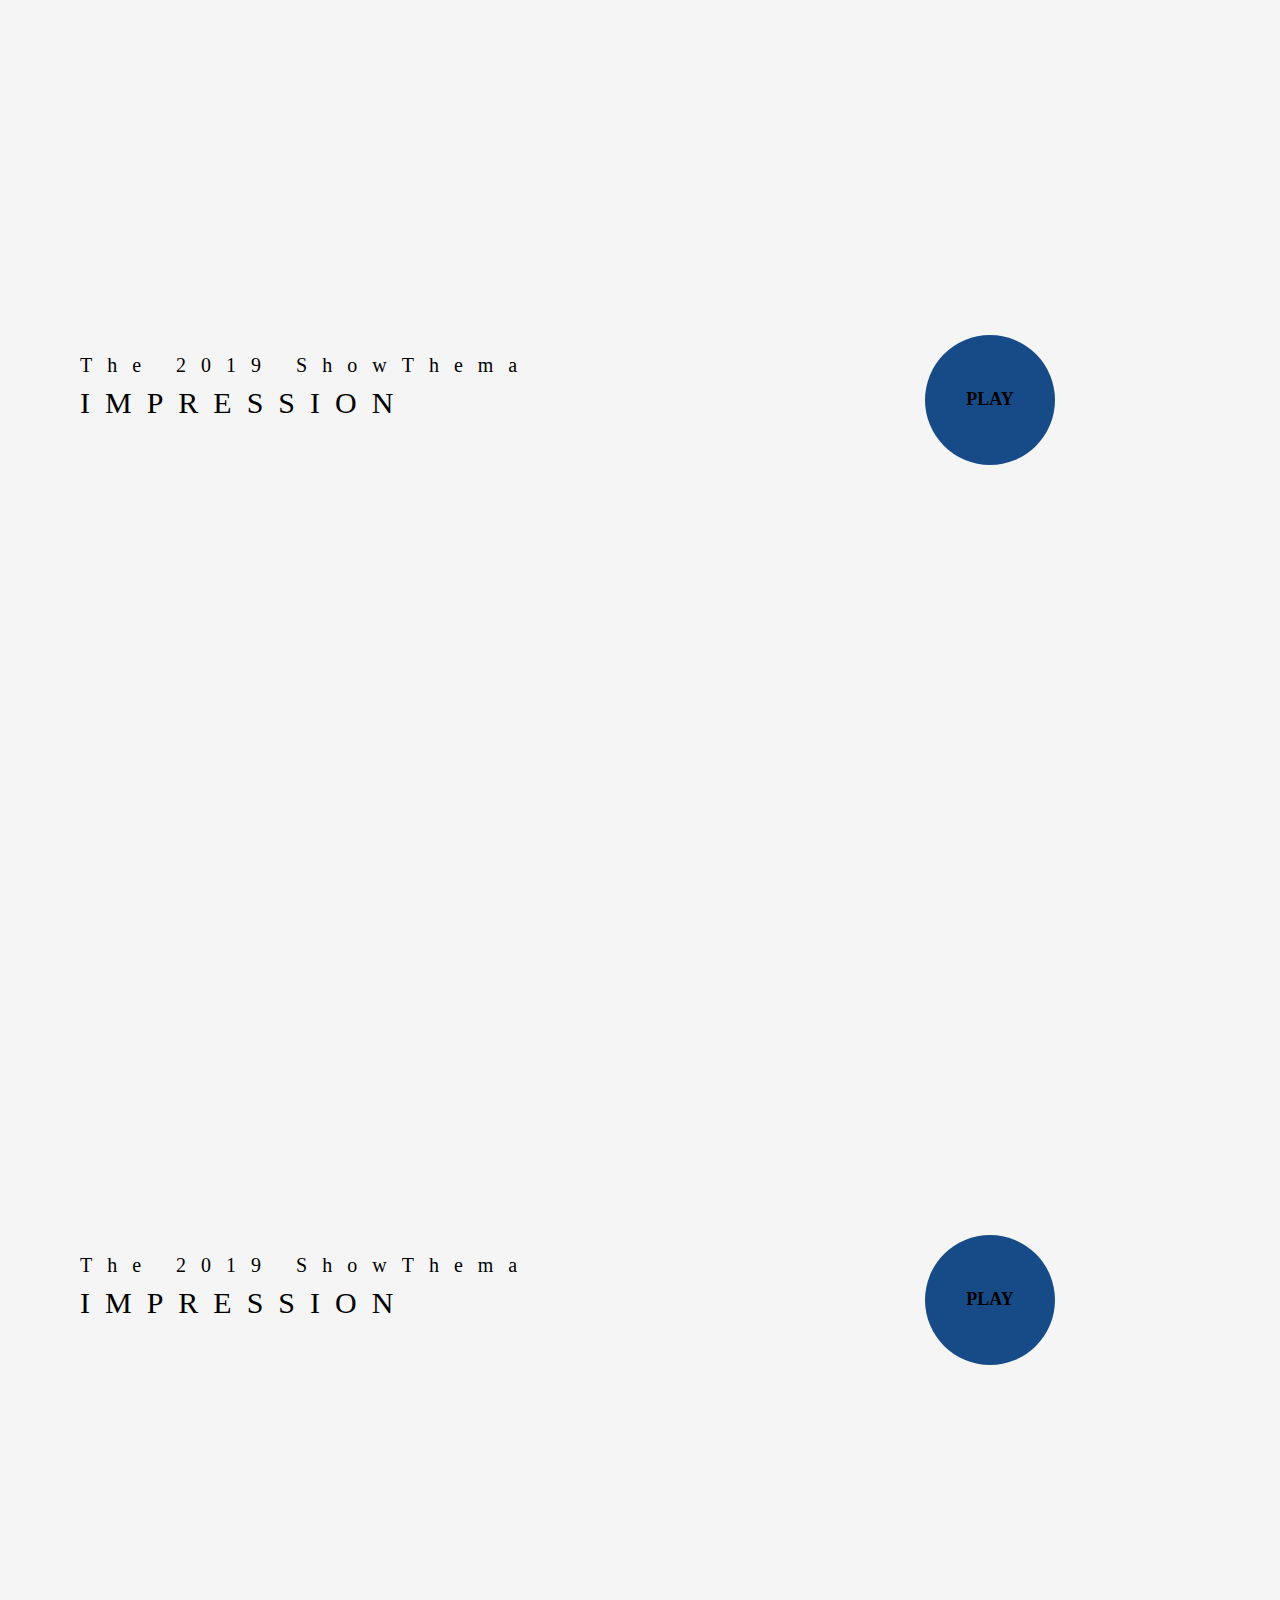
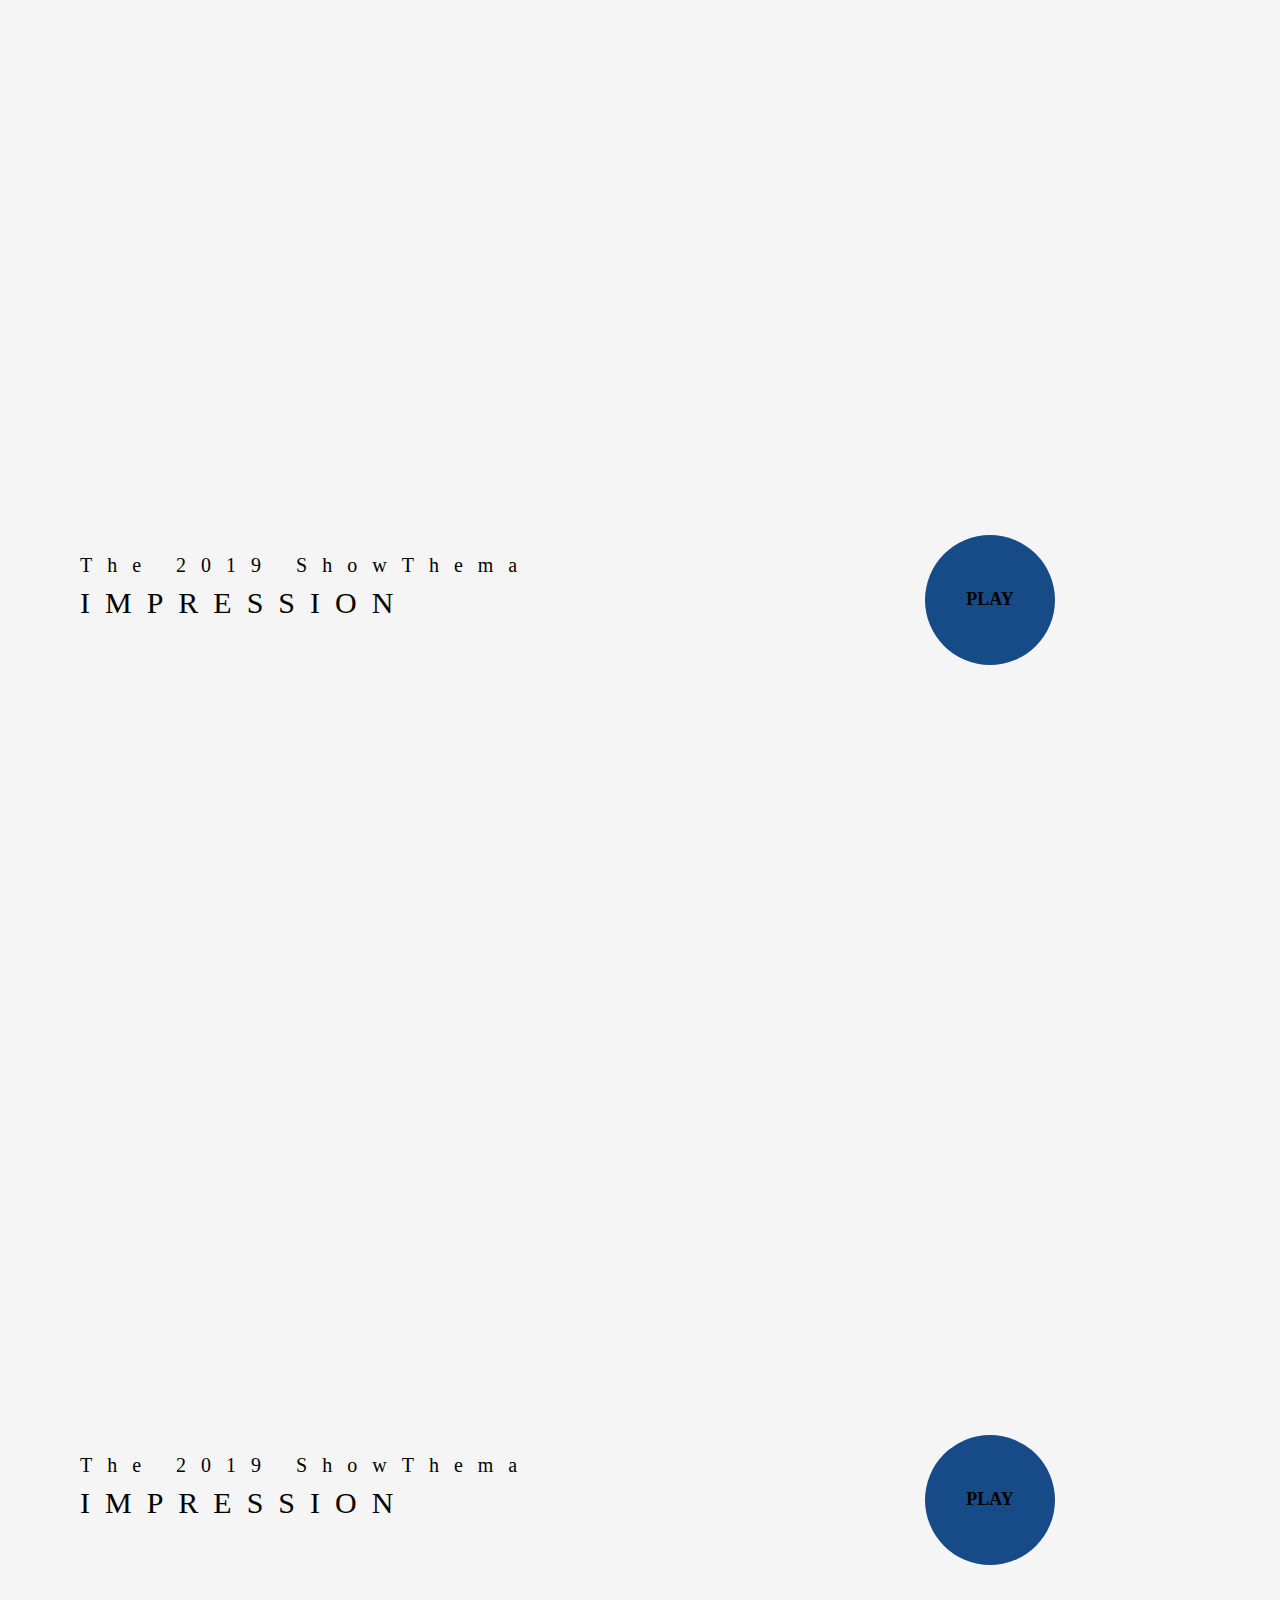
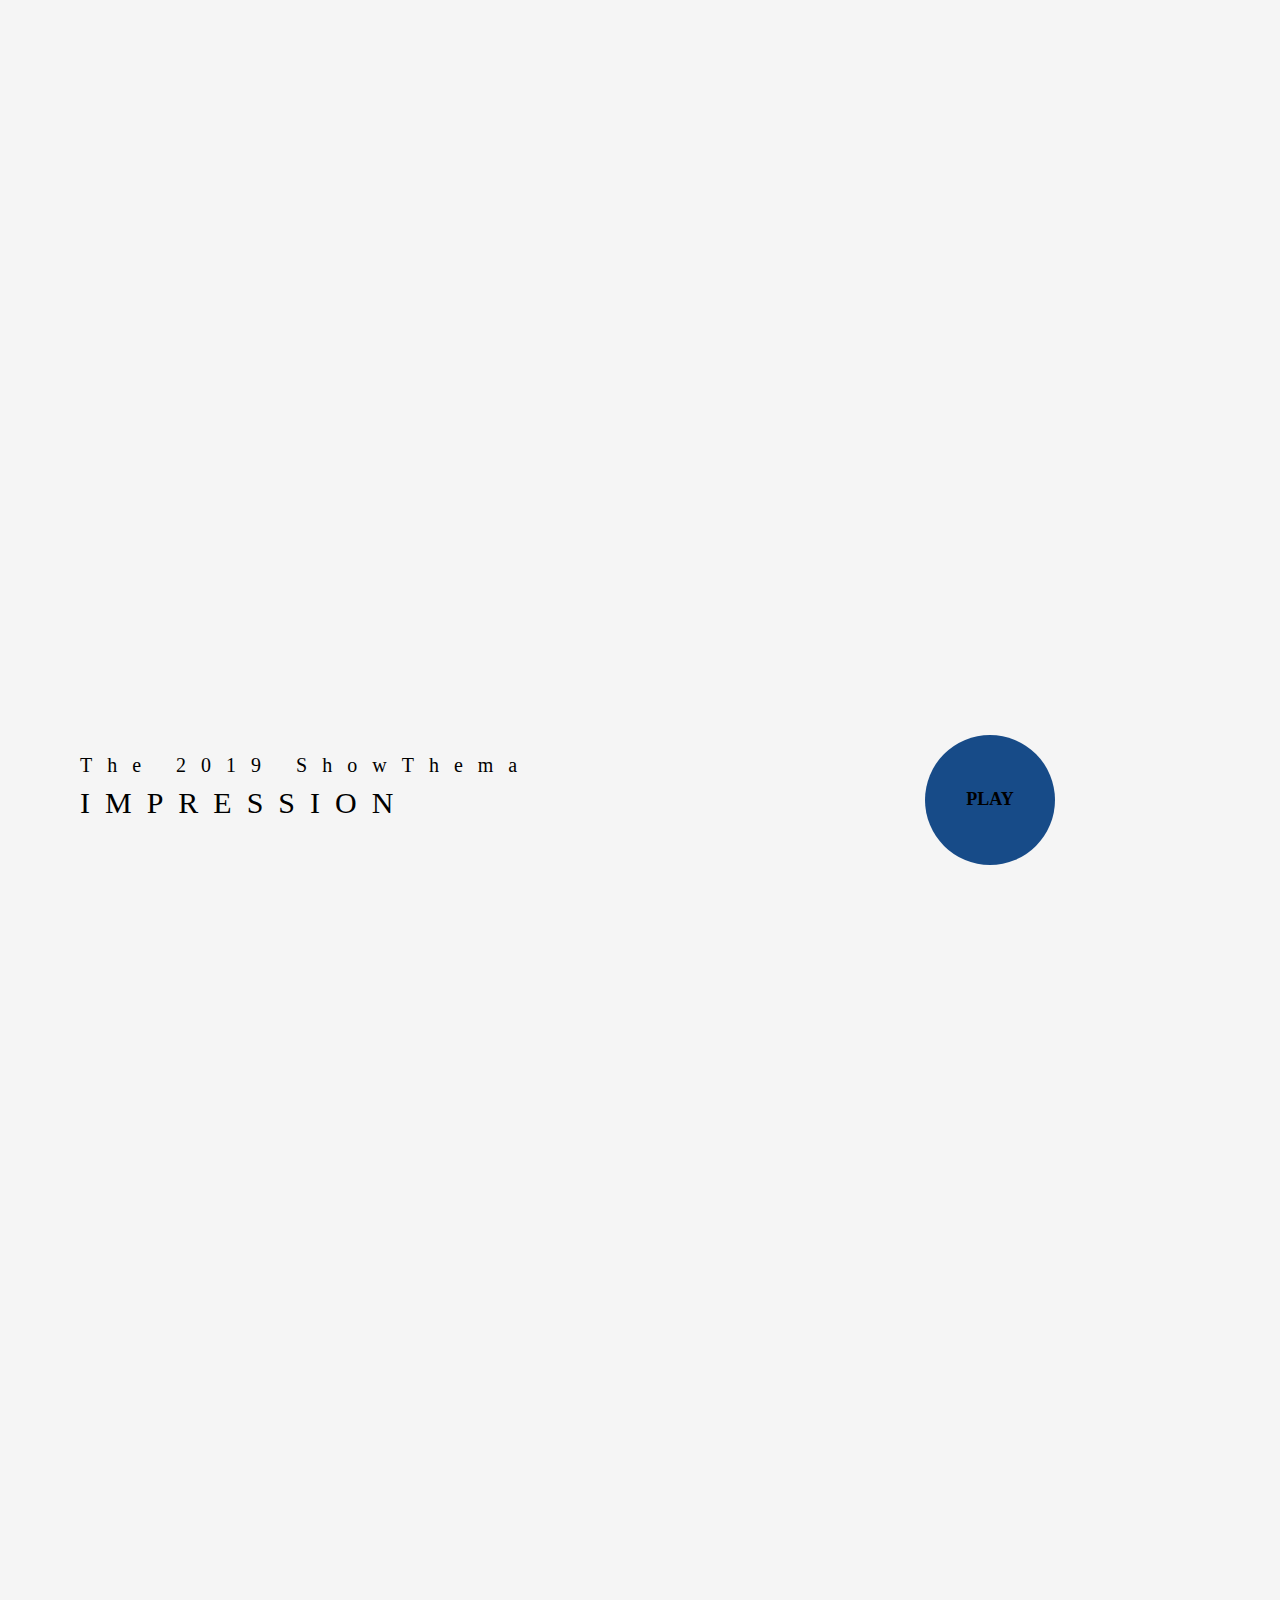
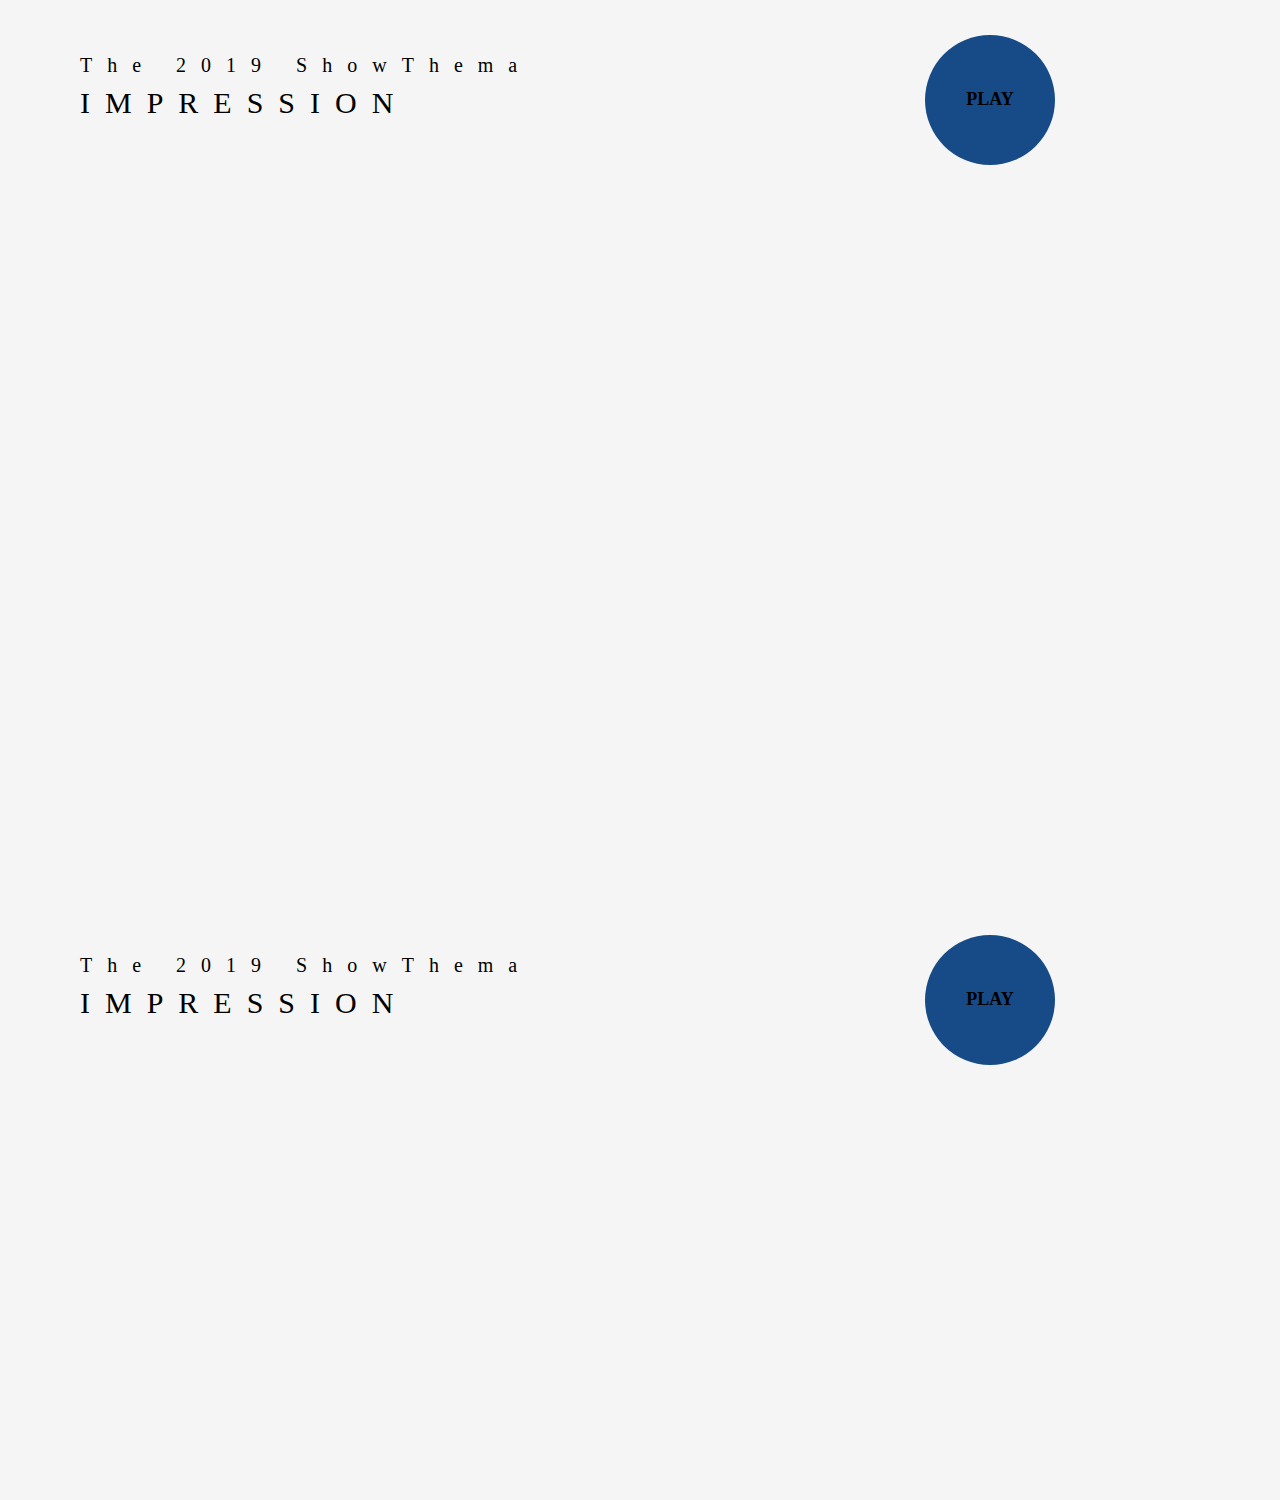
<file: movie.html>
<!DOCTYPE html>
<html lang="ja">
  <head>
    <meta charset="UTF-8" />
    <meta name="viewport" content="width=device-width, initial-scale=1.0" />
    <title>MOVIE</title>
    <link rel="stylesheet" href="css/common.css" />
    <link rel="stylesheet" href="css/icon.css" />
    <link rel="stylesheet" href="css/hamburger.css" />
    <link rel="stylesheet" href="css/tab.css" />
    <link rel="stylesheet" href="css/movie.css" />
    <link
      href="https://fonts.googleapis.com/icon?family=Material+Icons"
      rel="stylesheet"
    />
  </head>
  <body>
    <div class="wrapper">
      <main>
        <section>
          <article class="movie">
            <div class="movieTitle">
              <p>The 2019 ShowThema</p>
              <!-- <p>ShowThema</p> -->
              <h2>IMPRESSION</h2>
            </div>
            <a
              href=""
            >
              <div class="circleBack">
                <p>PLAY</p>
              </div>
            </a>
          </article>
          <article class="movie">
            <div class="movieTitle">
              <p>The 2019 ShowThema</p>
              <!-- <p>ShowThema</p> -->
              <h2>IMPRESSION</h2>
            </div>
            <a
              href=""
            >
              <div class="circleBack">
                <p>PLAY</p>
              </div>
            </a>
          </article>
          <article class="movie">
            <div class="movieTitle">
              <p>The 2019 ShowThema</p>
              <!-- <p>ShowThema</p> -->
              <h2>IMPRESSION</h2>
            </div>
            <a
              href=""
            >
              <div class="circleBack">
                <p>PLAY</p>
              </div>
            </a>
          </article>
          <article class="movie">
            <div class="movieTitle">
              <p>The 2019 ShowThema</p>
              <!-- <p>ShowThema</p> -->
              <h2>IMPRESSION</h2>
            </div>
            <a
              href=""
            >
              <div class="circleBack">
                <p>PLAY</p>
              </div>
            </a>
          </article>
          <article class="movie">
            <div class="movieTitle">
              <p>The 2019 ShowThema</p>
              <!-- <p>ShowThema</p> -->
              <h2>IMPRESSION</h2>
            </div>
            <a
              href=""
            >
              <div class="circleBack">
                <p>PLAY</p>
              </div>
            </a>
          </article>
          <article class="movie">
            <div class="movieTitle">
              <p>The 2019 ShowThema</p>
              <!-- <p>ShowThema</p> -->
              <h2>IMPRESSION</h2>
            </div>
            <a
              href=""
            >
              <div class="circleBack">
                <p>PLAY</p>
              </div>
            </a>
          </article>
          <article class="movie">
            <div class="movieTitle">
              <p>The 2019 ShowThema</p>
              <!-- <p>ShowThema</p> -->
              <h2>IMPRESSION</h2>
            </div>
            <a
              href=""
            >
              <div class="circleBack">
                <p>PLAY</p>
              </div>
            </a>
          </article>
        </section>
      </main>
    </div>
    <script src="js/hamburger.js"></script>
    <script src="js/tab.js"></script>
  </body>
</html>
</file>
<file: css/common.css>
body {
  background-color: whitesmoke;
  font-family: garamond-premier-pro, serif;
  font-size: 12px;
  -webkit-tap-highlight-color: rgba(0, 0, 0, 0);
  outline: none;
}
body,
h1,
figure,
p,
h3,
li,
ul {
  margin: 0;
  padding: 0;
}
a {
  text-decoration: none;
  color: rgb(0, 0, 0);
}
h2 {
  margin-left: 3%;
  margin-top: 0;
  font-weight: lighter;
}
h3 {
  font-weight: normal;
  font-size: medium;
  color: rgb(0, 0, 0);
}
li {
  list-style: none;
}
footer {
  background-color: whitesmoke;
  color: rgb(0, 0, 0);
  height: 180px;
  border-top: 1px solid rgb(0, 0, 0);
}
.display {
  display: none;
}
.assistanceText {
  color: rgb(61, 61, 61);
  font-size: 11px;
}
.kfcLogo {
  position: absolute;
  top: 10px;
  left: 10px;
}
footer img {
  width: 30px;
}
.footerLink {
  display: flex;
  flex-direction: column-reverse;
  position: absolute;
  right: 5%;
}
.pageLink {
  display: flex;
}
.pageLink ul {
  padding: 5%;
}
.pageLink li {
  color: rgb(0, 0, 0);
}
.snsIcon {
  background-color: rgb(41, 41, 12);
  margin-top: 15%;
  text-align: end;
}
.snsIcon img {
  width: 20px;
}
.sponsorImage {
  display: flex;
  flex-direction: column;
}
.sponsorImage img {
  padding: 2%;
  margin: 2% 2% 0;
}
.logo {
  display: flex;
  margin-top: 30px;
}
.logo ul {
  padding-left: 1%;
}
.logo img {
  width: 40px;
  height: 40px;
}
@media (max-width: 400px) {
  h2 {
    font-size: medium;
  }
}
@media (min-width: 500px) {
  footer {
    padding-bottom: 40px;
  }
}
@media (min-width: 900px) {
  .display {
    display: inline;
  }
  .display2 {
    display: none;
  }
  footer {
    padding-bottom: 140px;
  }
  footer .logo {
    margin-left: 10px;
  }
}
@media (min-width: 1300px) {
  .display2 {
    display: inline;
  }
}
</file>
<file: css/icon.css>
/* Rules for sizing the icon. */
.material-icons.md-18 {
  font-size: 18px;
}
.material-icons.md-24 {
  font-size: 24px;
}
.material-icons.md-36 {
  font-size: 36px;
}
.material-icons.md-48 {
  font-size: 48px;
}

/* Rules for using icons as black on a light background. */
.material-icons.md-dark {
  color: rgba(0, 0, 0, 0.54);
}
.material-icons.md-dark.md-inactive {
  color: rgba(0, 0, 0, 0.26);
}

/* Rules for using icons as white on a dark background. */
.material-icons.md-light {
  color: rgba(255, 255, 255, 1);
}
.material-icons.md-light.md-inactive {
  color: rgba(255, 255, 255, 0.3);
}
</file>
<file: css/hamburger.css>
.my-icon {
  font-weight: bold;
  float: right;
  cursor: pointer;
  position: absolute;
  top: 18px;
  right: 18px;
}
.wrapper {
  box-sizing: border-box;
  /* CSS ボックスモデルの既定では、要素に割り当てられた width および height は、要素のコンテンツ領域のみに適用されます。要素に境界線やパディングがある場合、画面にレンダリングされる矩形の大きさは width および height にこれらを加えたものになります。つまり、 width および height を設定する際には、境界線やパディングが加えられるように値を調整しなければなりません。 */
  width: 100%;
  height: 100%;
  overflow-x: hidden;
  /* x軸を隠す、つまりスライドさせない */
  /* CSS の overflow プロパティは、要素の内容が多すぎてブロック整形コンテキストに収まらない場合にどうするかを設定します。これは overflow-x および overflow-y の一括指定です。 */
  min-height: 100vh;
  position: relative;
  -webkit-overflow-scrolling: touch;
  /* 上三つはスマホに対応させるためのスタイル */
}

#cover {
  background: #000;
  opacity: 0.6;
  width: 100%;
  height: 100%;
  position: absolute;
  top: 0;
  left: 0;
  z-index: 1;
  display: none;
}
#menu > ul {
  overflow: scroll;
}
#menu {
  position: absolute;
  line-height: 3;
  top: 0;
  right: -350px;
  color: rgba(0, 0, 0, 0.932);
  background: #dfdfdf;
  padding: 60px 60px 100px 65px;
  box-sizing: border-box;
  width: 350px;
  min-height: 100%;
  z-index: 2;
  transition: 0.6s;
}
.menuBlock {
  height: 90vh;
  overflow: scroll;
  border-right: 1px solid black;
}
.menuList {
  font-weight: bold;
  padding-top: 20px;
}
.close {
  position: absolute;
  top: 18px;
  right: 18px;
}
#show,
#hide {
  float: right;
  cursor: pointer;
}

body.menu-open {
  overflow-y: hidden;
  /* y軸を隠す、つまり縦スクロールさせない */
}
body.menu-open #cover {
  display: block;
}
body.menu-open #menu {
  right: 0;
}
</file>
<file: css/tab.css>
.tab-title {
  margin: 0;
  padding: 0;
  font-weight: normal;
  font-size: 14px;
}
.menuContainer {
  margin: 30px auto;
  width: 500px;
}
.active .tabContent {
  min-height: 150px;
  display: block;
  animation-duration: 0.8s;
  animation-name: fade-in;
}
.tabContent {
  font-weight: lighter;
  position: absolute;
}
.tabContent > ul {
  list-style: none;
  display: flex;
  flex-direction: column;
  position: initial;
  margin: 0;
}
.tabContent > ul > li {
  padding: 10px 0;
}
.tabHidden {
  display: none;
}
@keyframes fade-in {
  0% {
    display: none;
    opacity: 0;
  }

  1% {
    display: block;
    opacity: 0;
  }

  100% {
    display: block;
    opacity: 1;
  }
}
@media (min-width: 900px) {
  nav ul {
    position: absolute;
    top: 0;
    right: 0;
    margin-right: 5%;
    z-index: 1;
    display: flex;
    justify-content: space-between;
  }
  nav li p {
    padding:20px 50px 20px 0px;
    font-weight: bolder;
  }
}
</file>
<file: css/movie.css>
.circleBack {
  background-color: #174b88;
  width: 100px;
  height: 100px;
  border-radius: 50%;
  margin-left: 20px;
  font-weight: bolder;
  font-size: large;
  display: flex;
  align-items: center;
  justify-content: center;
}
.movie {
  width: 100%;
  height: 100vh;
  background-image: url("file:///Users/sakaguchiyuto/Desktop/development/keio%20fashion%20creator/css/img/pic01.png");
  background-position: center;
  background-repeat: no-repeat;
  background-size: cover;
  display: flex;
  flex-direction: column;
}
.movieTitle {
  margin: 200px 20px 10px;
  line-height: 1.5;
  letter-spacing: 8px;
  font-size: medium;
}
.movie h2 {
  margin-left: 0;
    }

@media (min-width: 900px) {
  .movieTitle {
    margin: 350px 80px 15px;
    font-size: 20px;
    letter-spacing: 15px;
  }
  .circleBack {
    width: 130px;
    height: 130px;
    margin-left: 40px;
  }
  .movie .circleBack {
    margin: auto;
    position: relative;
    left: 350px;
    top: -130px;
  }
}
</file>
